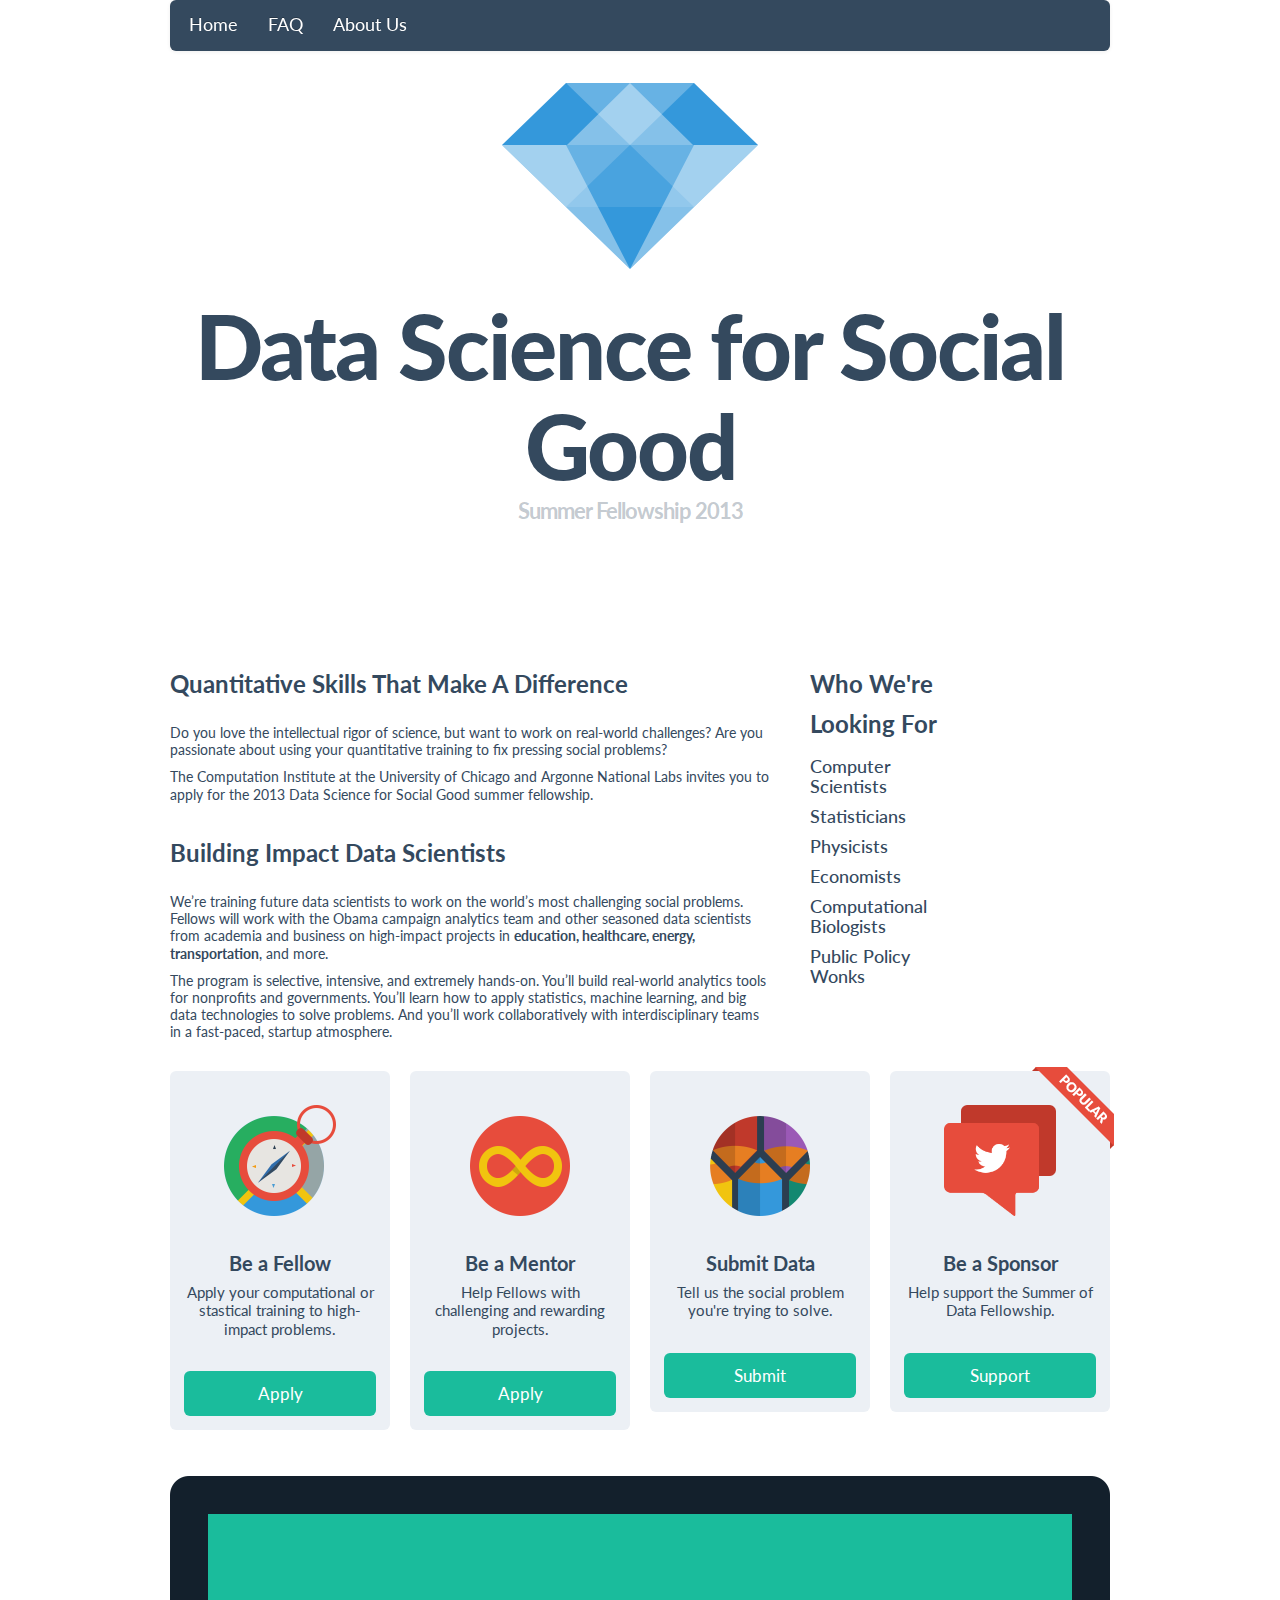
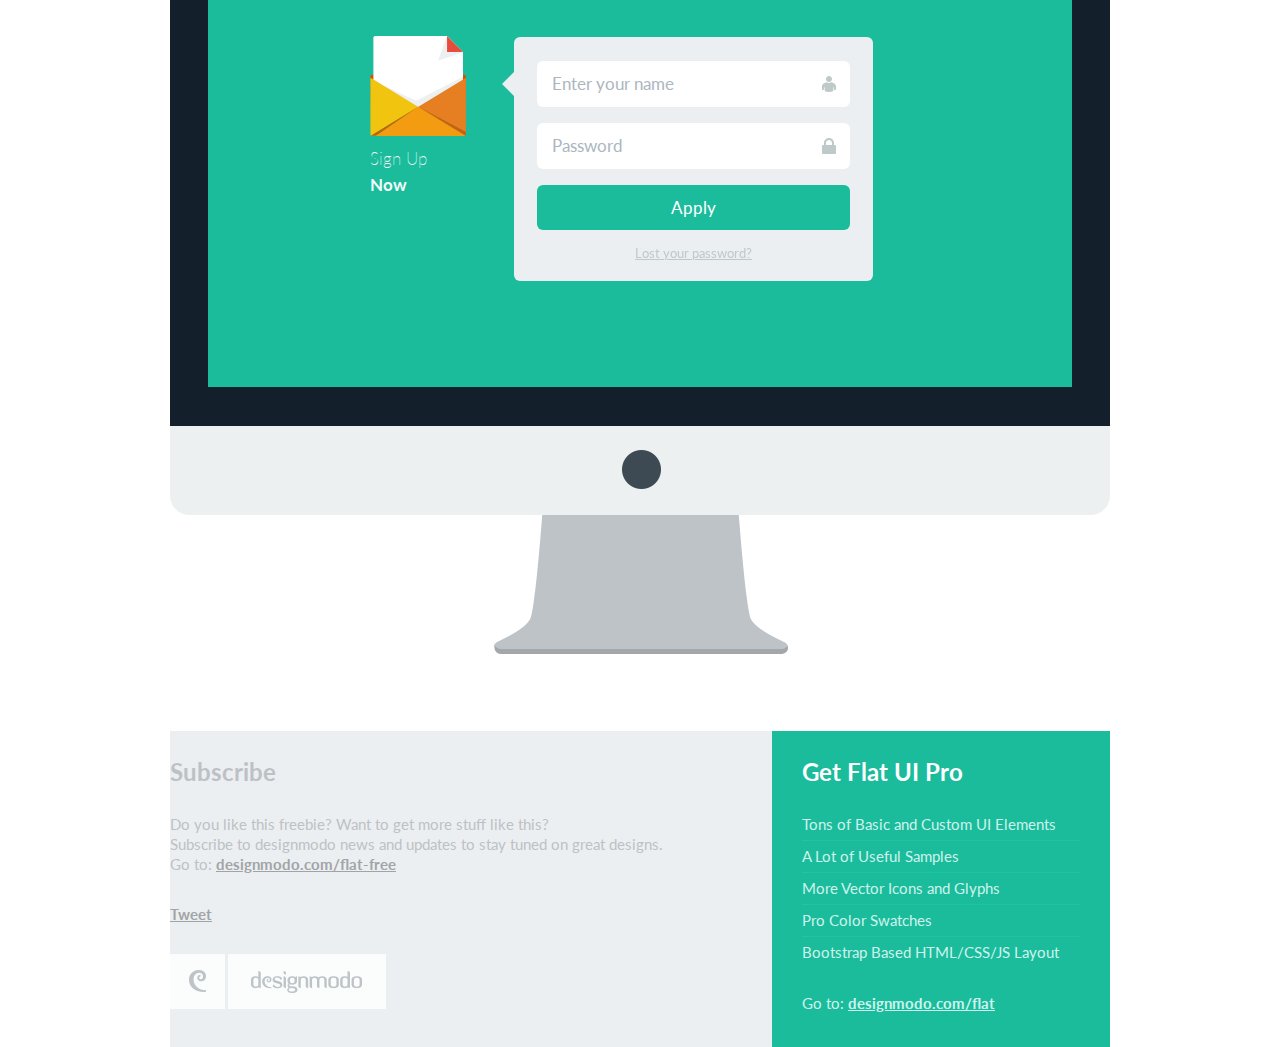
<file: index2.html>
<!DOCTYPE html>
<html lang="en">
  <head>
    <meta charset="utf-8">
    <title>Summer of Data Science</title>
    <meta name="viewport" content="width=device-width, initial-scale=1.0">

    <!-- Loading Bootstrap -->
    <link href="css/bootstrap.css" rel="stylesheet">

    <!-- Loading Flat UI -->
    <link href="css/flat-ui.css" rel="stylesheet">
    <link rel="shortcut icon" href="images/favicon.ico">

    <!-- HTML5 shim, for IE6-8 support of HTML5 elements. All other JS at the end of file. -->
    <!--[if lt IE 9]>
      <script src="js/html5shiv.js"></script>
    <![endif]-->
  </head>



  <body>
    <div class="container">



      <div class="row demo-row">
        <div class="span12">
          <div class="navbar navbar-inverse">
            <div class="navbar-inner">
              <div class="container">
                <button type="button" class="btn btn-navbar" data-toggle="collapse" data-target=".nav-collapse">
                  <span class="icon-bar"></span>
                  <span class="icon-bar"></span>
                  <span class="icon-bar"></span>
                </button>
                <div class="nav-collapse collapse">
                  <ul class="nav">
                    <li>
                      <a href="#">
                        Home
                        <span class="navbar-unread">1</span>
                      </a>
                    </li>
                    <li>
                      <a href="#">
                        FAQ
                        <span class="navbar-unread">1</span>
                      </a>
                    </li>
                    <li>
                      <a href="#">
                        About Us
                        <span class="navbar-unread">1</span>
                      </a>
                    </li>
                  </ul>
                </div><!--/.nav-collapse -->
              </div>
            </div>
          </div>
        </div>



      <div class="demo-headline">
        <h1 class="demo-logo">
          <div class="logo"></div>
          Data Science for Social Good
          <small>Summer Fellowship 2013</small>
        </h1>
      </div> <!-- /demo-headline -->

        <div class="span8">
          <div class="demo-text-box prl">
            <h3 class="demo-panel-title">Quantitative Skills That Make A Difference</h3>

            <p>Do you love the intellectual rigor of science, but want to work on real-world challenges? Are you passionate about using your quantitative training to fix pressing social problems?</p>

            <p>The Computation Institute at the University of Chicago and Argonne National Labs invites you to apply for the 2013 Data Science for Social Good summer fellowship.</p>

            <h3 class="demo-panel-title">Building Impact Data Scientists</h3>

            <p>We’re training future data scientists to work on the world’s most challenging social problems. Fellows will work with the Obama campaign analytics team and other seasoned data scientists from academia and business on high-impact projects in <strong> education, healthcare, energy, transportation</strong>, and more. </p>

            <p>The program is selective, intensive, and extremely hands-on. You’ll build real-world analytics tools for nonprofits and governments. You’ll learn how to apply statistics, machine learning, and big data technologies to solve problems. And you’ll work collaboratively with interdisciplinary teams in a fast-paced, startup atmosphere. </p>


          </div>
        </div> <!-- /text box -->

        <div class="span2">
          <h3 class="demo-panel-title demo-headings">Who We're Looking For</h3>
          <h4>Computer Scientists</h4>
          <h4>Statisticians</h4>
          <h4>Physicists</h4>
          <h4>Economists</h4>
          <h4>Computational Biologists</h4>
          <h4>Public Policy Wonks</h4>       
        </div> <!-- /headings -->
      </div> <!-- /row -->


      <div class="row demo-tiles">
        <div class="span3">
          <div class="tile">
            <img class="tile-image big-illustration" alt="" src="images/illustrations/compass.png" />
            <h3 class="tile-title">Be a Fellow</h3>
            <p>Apply your computational or stastical training to high-impact problems.</p>
            <a class="btn btn-primary btn-large btn-block" href="#">Apply</a>
          </div>
        </div>

        <div class="span3">
          <div class="tile">
            <img class="tile-image" alt="" src="images/illustrations/infinity.png" />
            <h3 class="tile-title">Be a Mentor</h3>
            <p>Help Fellows with challenging and rewarding projects.</p>
            <a class="btn btn-primary btn-large btn-block" href="#">Apply</a>
          </div>
        </div>

        <div class="span3">
          <div class="tile">
            <img class="tile-image" alt="" src="images/illustrations/colors.png" />
            <h3 class="tile-title">Submit Data</h3>
            <p>Tell us the social problem you're trying to solve.</p>
            <a class="btn btn-primary btn-large btn-block" href="#">Submit</a>
          </div>
        </div>

        <div class="span3">
          <div class="tile tile-hot">
            <img class="tile-image big-illustration" alt="" src="images/illustrations/share.png" />
            <h3 class="tile-title">Be a Sponsor</h3>
            <p>Help support the Summer of Data Fellowship.</p>
            <a class="btn btn-primary btn-large btn-block" href="#">Support</a>
          </div>

        </div>
      </div> <!-- /tiles -->

      <div class="login">
        <div class="login-screen">
          <div class="login-icon">
            <img src="images/login/icon.png" alt="Welcome to Mail App" />
            <h4>Sign Up <small>Now</small></h4>
          </div>

          <div class="login-form">
            <div class="control-group">
              <input type="text" class="login-field" value="" placeholder="Enter your name" id="login-name" />
              <label class="login-field-icon fui-man-16" for="login-name"></label>
            </div>

            <div class="control-group">
              <input type="password" class="login-field" value="" placeholder="Password" id="login-pass" />
              <label class="login-field-icon fui-lock-16" for="login-pass"></label>
            </div>

            <a class="btn btn-primary btn-large btn-block" href="#">Apply</a>
            <a class="login-link" href="#">Lost your password?</a>
          </div>
        </div>
      </div>

    <footer>
      <div class="container">
        <div class="row">
          <div class="span7">
            <h3 class="footer-title">Subscribe</h3>
            <p>Do you like this freebie? Want to get more stuff like this?<br/>
              Subscribe to designmodo news and updates to stay tuned on great designs.<br/>
              Go to: <a href="http://designmodo.com/flat-free" target="_blank">designmodo.com/flat-free</a>
            </p>

            <p class="pvl">
              <a href="https://twitter.com/share" class="twitter-share-button" data-url="http://designmodo.com/flat-free/" data-text="Flat UI Free - PSD&amp;HTML User Interface Kit" data-via="designmodo" data-size="large">Tweet</a>
              <script>!function(d,s,id){var js,fjs=d.getElementsByTagName(s)[0];if(!d.getElementById(id)){js=d.createElement(s);js.id=id;js.src="//platform.twitter.com/widgets.js";fjs.parentNode.insertBefore(js,fjs);}}(document,"script","twitter-wjs");</script>
            </p>

            <a class="footer-brand" href="http://designmodo.com" target="_blank">
              <img src="images/footer/logo.png" alt="Designmodo.com" />
            </a>
          </div> <!-- /span8 -->

          <div class="span5">
            <div class="footer-banner">
              <h3 class="footer-title">Get Flat UI Pro</h3>
              <ul>
                <li>Tons of Basic and Custom UI Elements</li>
                <li>A Lot of Useful Samples</li>
                <li>More Vector Icons and Glyphs</li>
                <li>Pro Color Swatches</li>
                <li>Bootstrap Based HTML/CSS/JS Layout</li>
              </ul>
              Go to: <a href="http://designmodo.com/flat" target="_blank">designmodo.com/flat</a>
            </div>
          </div>
        </div>
      </div>
    </footer>

    <!-- Load JS here for greater good =============================-->
    <script src="js/jquery-1.8.2.min.js"></script>
    <script src="js/jquery-ui-1.10.0.custom.min.js"></script>
    <script src="js/jquery.dropkick-1.0.0.js"></script>
    <script src="js/custom_checkbox_and_radio.js"></script>
    <script src="js/custom_radio.js"></script>
    <script src="js/jquery.tagsinput.js"></script>
    <script src="js/bootstrap-tooltip.js"></script>
    <script src="js/jquery.placeholder.js"></script>
    <script src="http://vjs.zencdn.net/c/video.js"></script>
    <script src="js/application.js"></script>
    <!--[if lt IE 8]>
      <script src="js/icon-font-ie7.js"></script>
      <script src="js/icon-font-ie7-24.js"></script>
    <![endif]-->
    <script type="text/javascript">
      var gaJsHost = (("https:" == document.location.protocol) ? "https://ssl." : "http://www.");
      document.write(unescape("%3Cscript src='" + gaJsHost + "google-analytics.com/ga.js' type='text/javascript'%3E%3C/script%3E"));
    </script>
    <script type="text/javascript">
      try{
        var pageTracker = _gat._getTracker("UA-19972760-2");
        pageTracker._trackPageview();
        } catch(err) {}
    </script>
  </body>
</html>
</file>
<file: css/flat-ui.css>
@import url("http://fonts.googleapis.com/css?family=Lato:400,700,900,400italic");
@font-face {
  font-family: "Flat-UI-Icons-16";
  src: url("../fonts/Flat-UI-Icons-16.eot");
  src: url("../fonts/Flat-UI-Icons-16.eot?#iefix") format("embedded-opentype"), url("../fonts/Flat-UI-Icons-16.woff") format("woff"), url("../fonts/Flat-UI-Icons-16.ttf") format("truetype"), url("../fonts/Flat-UI-Icons-16.svg#Flat-UI-Icons-16") format("svg");
  font-weight: normal;
  font-style: normal; }

/* Use the following CSS code if you want to use data attributes for inserting your icons */
[data-icon]:before {
  font-family: "Flat-UI-Icons-16";
  content: attr(data-icon);
  speak: none;
  font-weight: normal;
  line-height: 1;
  -webkit-font-smoothing: antialiased; }

/* Use the following CSS code if you want to have a class per icon */
/*Instead of a list of all class selectors,
 *you can use the generic selector below, but it's slower:
 *[class*="fui-"]:before { */
.fui-volume-16:before, .fui-video-16:before, .fui-time-16:before, .fui-settings-16:before, .fui-plus-16:before, .fui-new-16:before, .fui-menu-16:before, .fui-man-16:before, .fui-mail-16:before, .fui-lock-16:before, .fui-location-16:before, .fui-heart-16:before, .fui-eye-16:before, .fui-cross-16:before, .fui-cmd-16:before, .fui-checkround-16:before, .fui-checkmark-16:before, .fui-camera-16:before, .fui-calendar-16:before, .fui-bubble-16:before {
  font-family: "Flat-UI-Icons-16";
  speak: none;
  font-style: normal;
  font-weight: normal;
  line-height: 1;
  -webkit-font-smoothing: antialiased; }

.fui-volume-16:before {
  content: "\e000"; }

.fui-video-16:before {
  content: "\e001"; }

.fui-time-16:before {
  content: "\e002"; }

.fui-settings-16:before {
  content: "\e003"; }

.fui-plus-16:before {
  content: "\e004"; }

.fui-new-16:before {
  content: "\e005"; }

.fui-menu-16:before {
  content: "\e006"; }

.fui-man-16:before {
  content: "\e007"; }

.fui-mail-16:before {
  content: "\e008"; }

.fui-lock-16:before {
  content: "\e009"; }

.fui-location-16:before {
  content: "\e00a"; }

.fui-heart-16:before {
  content: "\e00b"; }

.fui-eye-16:before {
  content: "\e00c"; }

.fui-cross-16:before {
  content: "\e00d"; }

.fui-cmd-16:before {
  content: "\e00e"; }

.fui-checkround-16:before {
  content: "\e00f"; }

.fui-checkmark-16:before {
  content: "\e010"; }

.fui-camera-16:before {
  content: "\e011"; }

.fui-calendar-16:before {
  content: "\e012"; }

.fui-bubble-16:before {
  content: "\e013"; }

@font-face {
  font-family: "Flat-UI-Icons-24";
  src: url("../fonts/Flat-UI-Icons-24.eot");
  src: url("../fonts/Flat-UI-Icons-24.eot?#iefix") format("embedded-opentype"), url("../fonts/Flat-UI-Icons-24.woff") format("woff"), url("../fonts/Flat-UI-Icons-24.ttf") format("truetype"), url("../fonts/Flat-UI-Icons-24.svg#Flat-UI-Icons-24") format("svg");
  font-weight: normal;
  font-style: normal; }

/* Use the following CSS code if you want to use data attributes for inserting your icons */
[data-icon]:before {
  font-family: "Flat-UI-Icons-24";
  content: attr(data-icon);
  speak: none;
  font-weight: normal;
  line-height: 1;
  -webkit-font-smoothing: antialiased; }

/* Use the following CSS code if you want to have a class per icon */
/*Instead of a list of all class selectors,
 *you can use the generic selector below, but it's slower:
 *[class*="fui-"]:before { */
.fui-video-24:before, .fui-time-24:before, .fui-settings-24:before, .fui-plus-24:before, .fui-new-24:before, .fui-menu-24:before, .fui-man-24:before, .fui-mail-24:before, .fui-lock-24:before, .fui-location-24:before, .fui-heart-24:before, .fui-eye-24:before, .fui-cross-24:before, .fui-cmd-24:before, .fui-checkround-24:before, .fui-checkmark-24:before, .fui-calendar-24:before, .fui-bubble-24:before, .fui-volume-24:before, .fui-camera-24:before {
  font-family: "Flat-UI-Icons-24";
  speak: none;
  font-style: normal;
  font-weight: normal;
  line-height: 1;
  -webkit-font-smoothing: antialiased; }

.fui-video-24:before {
  content: "\e000"; }

.fui-time-24:before {
  content: "\e001"; }

.fui-settings-24:before {
  content: "\e002"; }

.fui-plus-24:before {
  content: "\e003"; }

.fui-new-24:before {
  content: "\e005"; }

.fui-menu-24:before {
  content: "\e006"; }

.fui-man-24:before {
  content: "\e007"; }

.fui-mail-24:before {
  content: "\e008"; }

.fui-lock-24:before {
  content: "\e009"; }

.fui-location-24:before {
  content: "\e00a"; }

.fui-heart-24:before {
  content: "\e00b"; }

.fui-eye-24:before {
  content: "\e00c"; }

.fui-cross-24:before {
  content: "\e00d"; }

.fui-cmd-24:before {
  content: "\e00e"; }

.fui-checkround-24:before {
  content: "\e00f"; }

.fui-checkmark-24:before {
  content: "\e010"; }

.fui-calendar-24:before {
  content: "\e011"; }

.fui-bubble-24:before {
  content: "\e012"; }

.fui-volume-24:before {
  content: "\e013"; }

.fui-camera-24:before {
  content: "\e004"; }

body {
  color: #34495e;
  font: 14px/1.231 "Lato", sans-serif; }

a {
  color: #1abc9c;
  text-decoration: underline;
  -webkit-transition: 0.25s;
  -moz-transition: 0.25s;
  -o-transition: 0.25s;
  transition: 0.25s;
  -webkit-backface-visibility: hidden; }
  a:hover {
    color: #2ecc71;
    text-decoration: none; }

h1 {
  font-size: 32px;
  font-weight: 900; }

h2 {
  font-size: 26px;
  font-weight: 700;
  margin-bottom: 2px; }

h3 {
  font-size: 24px;
  font-weight: 700;
  margin-bottom: 4px;
  margin-top: 2px; }

h4 {
  font-size: 18px;
  font-weight: 500;
  margin-top: 4px; }

h5 {
  font-size: 16px;
  font-weight: 500;
  text-transform: uppercase; }

h6 {
  font-size: 13px;
  font-weight: 500;
  text-transform: uppercase; }

.btn {
  border: none;
  background: #34495e;
  color: white;
  font-size: 16.5px;
  text-decoration: none;
  text-shadow: none;
  -webkit-box-shadow: none;
  -moz-box-shadow: none;
  box-shadow: none;
  -webkit-transition: 0.25s;
  -moz-transition: 0.25s;
  -o-transition: 0.25s;
  transition: 0.25s;
  -webkit-backface-visibility: hidden; }
  .btn:hover, .btn:focus {
    background-color: #4e6d8d;
    color: white;
    -webkit-transition: 0.25s;
    -moz-transition: 0.25s;
    -o-transition: 0.25s;
    transition: 0.25s;
    -webkit-backface-visibility: hidden; }
  .btn:active, .btn.active {
    background-color: #2c3e50;
    color: rgba(255, 255, 255, 0.75);
    -webkit-box-shadow: none;
    -moz-box-shadow: none;
    box-shadow: none; }
  .btn.disabled, .btn[disabled] {
    background-color: #95a5a6;
    color: white; }
  .btn.btn-large {
    padding-bottom: 12px;
    padding-top: 13px; }
  .btn.btn-primary {
    background-color: #1abc9c; }
    .btn.btn-primary:hover, .btn.btn-primary:focus {
      background-color: #2fe2bf; }
    .btn.btn-primary:active, .btn.btn-primary.active {
      background-color: #16a085; }
  .btn.btn-info {
    background-color: #3498db; }
    .btn.btn-info:hover, .btn.btn-info:focus {
      background-color: #5dade2; }
    .btn.btn-info:active, .btn.btn-info.active {
      background-color: #2383c4; }
  .btn.btn-danger {
    background-color: #e74c3c; }
    .btn.btn-danger:hover, .btn.btn-danger:focus {
      background-color: #ec7063; }
    .btn.btn-danger:active, .btn.btn-danger.active {
      background-color: #dc2d1b; }
  .btn.btn-success {
    background-color: #2ecc71; }
    .btn.btn-success:hover, .btn.btn-success:focus {
      background-color: #55d98d; }
    .btn.btn-success:active, .btn.btn-success.active {
      background-color: #27ad60; }
  .btn.btn-warning {
    background-color: #f1c40f; }
    .btn.btn-warning:hover, .btn.btn-warning:focus {
      background-color: #f4d03f; }
    .btn.btn-warning:active, .btn.btn-warning.active {
      background-color: #cea70c; }
  .btn-toolbar .btn {
    font-size: 18px;
    padding: 10px 14px 9px; }
    .btn-toolbar .btn:first-child {
      -webkit-border-radius: 6px 0 0 6px;
      -moz-border-radius: 6px 0 0 6px;
      border-radius: 6px 0 0 6px; }
    .btn-toolbar .btn:last-child {
      -webkit-border-radius: 0 6px 6px 0;
      -moz-border-radius: 0 6px 6px 0;
      border-radius: 0 6px 6px 0; }

.btn-toolbar .btn.active {
  color: white; }

.demo-headline {
  padding: 73px 0 110px;
  text-align: center; }

.demo-logo {
  font-size: 90px;
  font-weight: 900;
  letter-spacing: -2px;
  line-height: 100px; }
  .demo-logo .logo {
    background: url("../images/demo/logo-mask.png") center 0 no-repeat;
    background-size: 256px 186px;
    height: 186px;
    margin: 0 auto 26px;
    overflow: hidden;
    text-indent: -9999em;
    width: 256px; }
  .demo-logo small {
    color: rgba(52, 73, 94, 0.3);
    display: block;
    font-size: 22px;
    font-weight: 700;
    letter-spacing: -1px;
    padding-top: 5px; }

.demo-row {
  margin-bottom: 20px; }

.demo-panel-title {
  margin-bottom: 20px;
  padding-top: 20px; }
  .demo-panel-title small {
    color: #bfc1c3;
    font-size: inherit;
    font-weight: 400; }

.demo-navigation {
  margin-bottom: -4px;
  margin-top: -10px; }

.demo-pager {
  margin-top: -10px; }

.demo-tooltips {
  height: 126px; }
  .demo-tooltips .tooltip {
    left: -8px !important;
    position: relative !important;
    top: -8px !important; }

.demo-headings {
  margin-bottom: 12px; }

.demo-tiles {
  margin-bottom: 46px; }

.demo-icons {
  margin-bottom: 115px; }

.demo-icons-24 {
  font-size: 24px;
  margin-bottom: 38px;
  position: relative; }
  .demo-icons-24 span {
    margin: 0 0 0 18px; }
    .demo-icons-24 span:first-child {
      margin-left: 0; }

.demo-icons-16 {
  font-size: 16px;
  margin: 0 0 38px 5px;
  position: relative; }
  .demo-icons-16 span {
    margin: 0 0 0 28px; }
    .demo-icons-16 span:first-child {
      margin-left: 0; }

.demo-icons-tooltip {
  bottom: 0;
  color: #b9c8d8;
  font-size: 12px;
  left: 100%;
  margin-left: 0 !important;
  position: absolute;
  width: 80px; }

.demo-illustrations {
  margin-bottom: 45px; }
  .demo-illustrations img {
    height: 100px;
    margin-left: 35px;
    width: 100px;
    vertical-align: bottom; }
    .demo-illustrations img:first-child {
      margin-left: 0; }
    .demo-illustrations img.big-illustration {
      height: 111px;
      width: 112px; }
    .demo-illustrations img.big-retina-illustration {
      height: 104px;
      margin-right: -24px;
      width: 117px; }
    .demo-illustrations img.big-illustration-pusher {
      margin-right: 12px; }

.demo-samples {
  margin-bottom: 46px; }

.demo-video {
  border-radius: 6px;
  padding-top: 95px; }

.demo-download-section {
  float: none;
  margin: 0 auto;
  padding: 60px 0 90px 20px;
  text-align: center; }
  .demo-download-section [class*='fui-'] {
    margin: 3px 0 -3px; }

.demo-download {
  background-color: #e8edf2;
  border-radius: 50%;
  height: 120px;
  margin: 0 auto 32px;
  padding: 40px 28px 30px 32px;
  text-align: center;
  width: 130px; }
  .demo-download img {
    height: 104px;
    width: 82px; }

.demo-download-text {
  font-size: 15px;
  padding: 20px 0;
  text-align: center; }

.demo-text-box a:hover {
  color: #1abc9c; }

.demo-browser {
  background: #2c3e50 url("../images/demo/browser.png") 0 0 no-repeat;
  background-size: 659px 42px;
  border-radius: 0 0 6px 6px;
  color: white;
  margin: 0 41px 140px 0;
  padding-top: 42px; }

.demo-browser-side {
  float: left;
  padding: 22px 20px;
  width: 111px; }
  .demo-browser-side > h5 {
    margin-bottom: 3px;
    text-transform: none; }
  .demo-browser-side > h6 {
    font-size: 11px;
    font-weight: 300;
    line-height: 18px;
    margin-top: 3px;
    text-transform: none; }

.demo-browser-author {
  background: url("../images/demo/browser-author.jpg") center center no-repeat;
  border: 3px solid white;
  display: block;
  height: 84px;
  margin: 0 auto;
  width: 84px;
  -webkit-border-radius: 50%;
  -moz-border-radius: 50%;
  border-radius: 50%; }

.demo-browser-action {
  padding: 30px 0 12px; }
  .demo-browser-action > .btn {
    padding: 9px 0 10px 11px;
    text-align: left;
    -webkit-border-radius: 3px;
    -moz-border-radius: 3px;
    border-radius: 3px; }
    .demo-browser-action > .btn:before {
      color: white;
      content: "\e004";
      font-size: 16px;
      font-family: "Flat-UI-Icons-16";
      font-weight: 300;
      margin-right: 12px;
      position: relative;
      top: 1px;
      -webkit-font-smoothing: antialiased; }

.demo-browser-content {
  background-color: #34495e;
  border-radius: 0 0 6px;
  overflow: hidden;
  padding: 21px 0 0 20px; }
  .demo-browser-content > img {
    border: 6px solid white;
    float: left;
    margin: 0 15px 20px 0;
    width: 134px; }

@media only screen and (-webkit-min-device-pixel-ratio: 2), only screen and (-webkit-min-device-pixel-ratio: 1.5), only screen and (-moz-min-device-pixel-ratio: 2), only screen and (-o-min-device-pixel-ratio: 3 / 2), only screen and (-o-min-device-pixel-ratio: 2 / 1), only screen and (min--moz-device-pixel-ratio: 1.5), only screen and (min-device-pixel-ratio: 1.5), only screen and (min-device-pixel-ratio: 2) {
  .logo {
    background-image: url("../images/demo/logo-mask-2x.png"); }

  .demo-browser {
    background-image: url("../images/demo/browser-2x.png"); } }
.navbar {
  font-size: 18px; }
  .navbar .brand {
    color: #1abc9c;
    font-size: inherit;
    font-weight: 700;
    padding-bottom: 16px;
    padding-top: 15px; }
  .navbar .nav > li:hover > ul {
    top: 100%; }
  .navbar .nav > li > ul {
    padding-top: 13px;
    top: 80%;
    background-color: white\9; }
    .navbar .nav > li > ul:before {
      content: "";
      border-style: solid;
      border-width: 0 9px 9px 9px;
      border-color: transparent transparent #34495e transparent;
      height: 0px;
      position: absolute;
      left: 15px;
      top: 5px;
      width: 0px;
      -webkit-transform: rotate(360deg); }
    .navbar .nav > li > ul li:hover ul {
      opacity: 1;
      -webkit-transform: scale(1, 1);
      display: block\9; }
    .navbar .nav > li > ul li ul {
      left: 100%; }
  .navbar .nav > li > a {
    padding: 14px 15px 17px; }
    .navbar .nav > li > a:hover {
      color: #1abc9c; }
  .navbar .nav li {
    position: relative; }
    .navbar .nav li:hover > ul {
      opacity: 1;
      z-index: 100;
      -webkit-transform: scale(1, 1);
      display: block\9; }
  .navbar .nav ul {
    border-radius: 4px;
    left: 15px;
    list-style-type: none;
    margin-left: 0;
    opacity: 0;
    position: absolute;
    top: 0;
    width: 234px;
    z-index: -100;
    -webkit-transform: scale(1, 0.99);
    -webkit-transform-origin: 0 0;
    display: none\9;
    -webkit-transition: 0.3s ease-out;
    -moz-transition: 0.3s ease-out;
    -o-transition: 0.3s ease-out;
    transition: 0.3s ease-out;
    -webkit-backface-visibility: hidden; }
    .navbar .nav ul ul {
      left: 95%;
      padding-left: 5px; }
    .navbar .nav ul li {
      background-color: #34495e;
      padding: 0 3px 3px; }
      .navbar .nav ul li:first-child {
        border-radius: 4px 4px 0 0;
        padding-top: 3px; }
      .navbar .nav ul li:last-child {
        border-radius: 0 0 4px 4px; }
      .navbar .nav ul li.active > a, .navbar .nav ul li.active > a:hover {
        background-color: #1abc9c;
        color: white; }
    .navbar .nav ul a {
      border-radius: 2px;
      color: white;
      display: block;
      font-size: 14px;
      padding: 6px 9px;
      text-decoration: none; }
      .navbar .nav ul a:hover {
        background-color: #1abc9c; }

.navbar-inner {
  border: none;
  padding-left: 4px;
  padding-right: 4px;
  -webkit-border-radius: 6px;
  -moz-border-radius: 6px;
  border-radius: 6px;
  filter: progid:DXImageTransform.Microsoft.gradient(enabled = false); }

.navbar-inverse .navbar-inner {
  background: #34495e;
  filter: progid:DXImageTransform.Microsoft.gradient(enabled = false); }
.navbar-inverse .nav > li > a {
  color: white; }
.navbar-inverse .nav .active > a, .navbar-inverse .nav .active > a:hover, .navbar-inverse .nav .active > a:focus {
  background-color: transparent;
  color: #1abc9c;
  -webkit-box-shadow: none;
  -moz-box-shadow: none;
  box-shadow: none; }

.navbar-unread {
  background-color: #e74c3c;
  border-radius: 30px;
  color: white;
  display: none;
  font-size: 12px;
  font-weight: 500;
  line-height: 18px;
  min-width: 8px;
  padding: 0 5px;
  position: absolute;
  right: -7px;
  text-align: center;
  text-shadow: none;
  top: 8px;
  z-index: 10; }
  .active .navbar-unread {
    display: block; }

.dk_container {
  cursor: pointer;
  font-size: 14px;
  margin-bottom: 10px;
  outline: none; }

.dk_toggle {
  background-color: #1abc9c;
  color: white;
  border-radius: 6px;
  overflow: hidden;
  padding: 11px 45px 11px 13px;
  text-decoration: none;
  white-space: nowrap;
  -webkit-transition: 0.25s;
  -moz-transition: 0.25s;
  -o-transition: 0.25s;
  transition: 0.25s;
  -webkit-backface-visibility: hidden; }
  .dk_toggle:hover, .dk_toggle:focus, .dk_focus .dk_toggle {
    background-color: #2fe2bf;
    color: white;
    outline: none; }
  .dk_toggle:active {
    background-color: #16a085;
    outline: none; }
    .dk_toggle:active .select-icon {
      border-left-color: transparent; }

.select-icon {
  background: #1abc9c url("../images/select/toggle.png") no-repeat right center;
  border-left: 2px solid rgba(52, 73, 94, 0.15);
  border-radius: 0 6px 6px 0;
  height: 100%;
  position: absolute;
  right: 0;
  top: 0;
  width: 42px;
  -webkit-transition: 0.25s;
  -moz-transition: 0.25s;
  -o-transition: 0.25s;
  transition: 0.25s;
  -webkit-backface-visibility: hidden; }

.dk_open {
  z-index: 10; }
  .dk_open .dk_toggle {
    background-color: #1abc9c; }
    .dk_open .dk_toggle .select-icon {
      background-color: #16a085;
      border-left-color: transparent; }

.dk_options {
  padding-top: 14px; }
  .dk_options:before {
    content: "";
    border-style: solid;
    border-width: 0 9px 9px 9px;
    border-color: transparent transparent #34495e transparent;
    height: 0px;
    position: absolute;
    left: 15px;
    top: 5px;
    width: 0px;
    -webkit-transform: rotate(360deg); }
  .dk_options:before {
    left: auto;
    right: 12px; }
  .dk_options li {
    padding-bottom: 3px; }
  .dk_options a {
    border-radius: 3px;
    color: white;
    display: block;
    padding: 5px 9px;
    text-decoration: none; }
    .dk_options a:hover {
      background-color: #1abc9c; }

.dk_option_current a {
  background-color: #1abc9c; }

.dk_options_inner {
  background-color: #34495e;
  border-radius: 5px;
  margin: 0;
  max-height: 244px;
  padding: 3px 3px 0; }

.dk_touch .dk_options {
  max-height: 250px; }

.dk_container {
  display: none;
  position: relative;
  vertical-align: middle; }
  .dk_container.dk_shown {
    display: inline-block;
    zoom: 1;
    *display: inline; }
  .dk_container[class*="span"] {
    float: none;
    margin-left: 0; }

.dk_toggle {
  display: block;
  position: relative; }

.dk_open {
  position: relative; }
  .dk_open .dk_options {
    margin-top: -1px;
    opacity: 1;
    z-index: 10;
    display: block\9; }
  .dk_open .dk_label {
    color: inherit; }

.dk_options {
  margin-top: -21px;
  position: absolute;
  left: 0;
  opacity: 0;
  width: 220px;
  z-index: -100;
  display: none\9;
  -webkit-transition: 0.3s ease-out;
  -moz-transition: 0.3s ease-out;
  -o-transition: 0.3s ease-out;
  transition: 0.3s ease-out;
  -webkit-backface-visibility: hidden; }
  .select-right .dk_options {
    left: auto;
    right: 0; }
  .dk_options a {
    display: block; }

.dk_options_inner {
  overflow: auto;
  outline: none;
  position: relative; }

.dk_touch .dk_options {
  overflow: hidden; }
.dk_touch .dk_options_inner {
  max-height: none;
  overflow: visible; }

.dk_fouc select {
  position: relative;
  top: -99999em;
  visibility: hidden; }

textarea,
input[type="text"],
input[type="password"],
input[type="datetime"],
input[type="datetime-local"],
input[type="date"],
input[type="month"],
input[type="time"],
input[type="week"],
input[type="number"],
input[type="email"],
input[type="url"],
input[type="search"],
input[type="tel"],
input[type="color"],
.uneditable-input {
  border: 2px solid #dce4ec;
  color: #34495e;
  font-family: "Lato", sans-serif;
  font-size: 14px;
  padding: 8px 0 9px 10px;
  text-indent: 1px;
  -webkit-border-radius: 6px;
  -moz-border-radius: 6px;
  border-radius: 6px;
  -webkit-box-shadow: none;
  -moz-box-shadow: none;
  box-shadow: none; }
  textarea:-moz-placeholder,
  input[type="text"]:-moz-placeholder,
  input[type="password"]:-moz-placeholder,
  input[type="datetime"]:-moz-placeholder,
  input[type="datetime-local"]:-moz-placeholder,
  input[type="date"]:-moz-placeholder,
  input[type="month"]:-moz-placeholder,
  input[type="time"]:-moz-placeholder,
  input[type="week"]:-moz-placeholder,
  input[type="number"]:-moz-placeholder,
  input[type="email"]:-moz-placeholder,
  input[type="url"]:-moz-placeholder,
  input[type="search"]:-moz-placeholder,
  input[type="tel"]:-moz-placeholder,
  input[type="color"]:-moz-placeholder,
  .uneditable-input:-moz-placeholder {
    color: #acb6c0; }
  textarea::-webkit-input-placeholder,
  input[type="text"]::-webkit-input-placeholder,
  input[type="password"]::-webkit-input-placeholder,
  input[type="datetime"]::-webkit-input-placeholder,
  input[type="datetime-local"]::-webkit-input-placeholder,
  input[type="date"]::-webkit-input-placeholder,
  input[type="month"]::-webkit-input-placeholder,
  input[type="time"]::-webkit-input-placeholder,
  input[type="week"]::-webkit-input-placeholder,
  input[type="number"]::-webkit-input-placeholder,
  input[type="email"]::-webkit-input-placeholder,
  input[type="url"]::-webkit-input-placeholder,
  input[type="search"]::-webkit-input-placeholder,
  input[type="tel"]::-webkit-input-placeholder,
  input[type="color"]::-webkit-input-placeholder,
  .uneditable-input::-webkit-input-placeholder {
    color: #acb6c0; }
  textarea.placeholder,
  input[type="text"].placeholder,
  input[type="password"].placeholder,
  input[type="datetime"].placeholder,
  input[type="datetime-local"].placeholder,
  input[type="date"].placeholder,
  input[type="month"].placeholder,
  input[type="time"].placeholder,
  input[type="week"].placeholder,
  input[type="number"].placeholder,
  input[type="email"].placeholder,
  input[type="url"].placeholder,
  input[type="search"].placeholder,
  input[type="tel"].placeholder,
  input[type="color"].placeholder,
  .uneditable-input.placeholder {
    color: #acb6c0; }
  textarea:focus,
  input[type="text"]:focus,
  input[type="password"]:focus,
  input[type="datetime"]:focus,
  input[type="datetime-local"]:focus,
  input[type="date"]:focus,
  input[type="month"]:focus,
  input[type="time"]:focus,
  input[type="week"]:focus,
  input[type="number"]:focus,
  input[type="email"]:focus,
  input[type="url"]:focus,
  input[type="search"]:focus,
  input[type="tel"]:focus,
  input[type="color"]:focus,
  .uneditable-input:focus {
    border-color: #1abc9c;
    -webkit-box-shadow: none;
    -moz-box-shadow: none;
    box-shadow: none; }
  .control-group.error textarea, .control-group.error
  input[type="text"], .control-group.error
  input[type="password"], .control-group.error
  input[type="datetime"], .control-group.error
  input[type="datetime-local"], .control-group.error
  input[type="date"], .control-group.error
  input[type="month"], .control-group.error
  input[type="time"], .control-group.error
  input[type="week"], .control-group.error
  input[type="number"], .control-group.error
  input[type="email"], .control-group.error
  input[type="url"], .control-group.error
  input[type="search"], .control-group.error
  input[type="tel"], .control-group.error
  input[type="color"], .control-group.error
  .uneditable-input {
    border-color: #e74c3c;
    color: #e74c3c;
    -webkit-box-shadow: none;
    -moz-box-shadow: none;
    box-shadow: none; }
    .control-group.error textarea:focus, .control-group.error
    input[type="text"]:focus, .control-group.error
    input[type="password"]:focus, .control-group.error
    input[type="datetime"]:focus, .control-group.error
    input[type="datetime-local"]:focus, .control-group.error
    input[type="date"]:focus, .control-group.error
    input[type="month"]:focus, .control-group.error
    input[type="time"]:focus, .control-group.error
    input[type="week"]:focus, .control-group.error
    input[type="number"]:focus, .control-group.error
    input[type="email"]:focus, .control-group.error
    input[type="url"]:focus, .control-group.error
    input[type="search"]:focus, .control-group.error
    input[type="tel"]:focus, .control-group.error
    input[type="color"]:focus, .control-group.error
    .uneditable-input:focus {
      -webkit-box-shadow: none;
      -moz-box-shadow: none;
      box-shadow: none; }
  .control-group.success textarea, .control-group.success
  input[type="text"], .control-group.success
  input[type="password"], .control-group.success
  input[type="datetime"], .control-group.success
  input[type="datetime-local"], .control-group.success
  input[type="date"], .control-group.success
  input[type="month"], .control-group.success
  input[type="time"], .control-group.success
  input[type="week"], .control-group.success
  input[type="number"], .control-group.success
  input[type="email"], .control-group.success
  input[type="url"], .control-group.success
  input[type="search"], .control-group.success
  input[type="tel"], .control-group.success
  input[type="color"], .control-group.success
  .uneditable-input {
    border-color: #2ecc71;
    color: #2ecc71;
    -webkit-box-shadow: none;
    -moz-box-shadow: none;
    box-shadow: none; }
    .control-group.success textarea:focus, .control-group.success
    input[type="text"]:focus, .control-group.success
    input[type="password"]:focus, .control-group.success
    input[type="datetime"]:focus, .control-group.success
    input[type="datetime-local"]:focus, .control-group.success
    input[type="date"]:focus, .control-group.success
    input[type="month"]:focus, .control-group.success
    input[type="time"]:focus, .control-group.success
    input[type="week"]:focus, .control-group.success
    input[type="number"]:focus, .control-group.success
    input[type="email"]:focus, .control-group.success
    input[type="url"]:focus, .control-group.success
    input[type="search"]:focus, .control-group.success
    input[type="tel"]:focus, .control-group.success
    input[type="color"]:focus, .control-group.success
    .uneditable-input:focus {
      -webkit-box-shadow: none;
      -moz-box-shadow: none;
      box-shadow: none; }
  .control-group.warning textarea, .control-group.warning
  input[type="text"], .control-group.warning
  input[type="password"], .control-group.warning
  input[type="datetime"], .control-group.warning
  input[type="datetime-local"], .control-group.warning
  input[type="date"], .control-group.warning
  input[type="month"], .control-group.warning
  input[type="time"], .control-group.warning
  input[type="week"], .control-group.warning
  input[type="number"], .control-group.warning
  input[type="email"], .control-group.warning
  input[type="url"], .control-group.warning
  input[type="search"], .control-group.warning
  input[type="tel"], .control-group.warning
  input[type="color"], .control-group.warning
  .uneditable-input {
    border-color: #f1c40f;
    color: #f1c40f;
    -webkit-box-shadow: none;
    -moz-box-shadow: none;
    box-shadow: none; }
    .control-group.warning textarea:focus, .control-group.warning
    input[type="text"]:focus, .control-group.warning
    input[type="password"]:focus, .control-group.warning
    input[type="datetime"]:focus, .control-group.warning
    input[type="datetime-local"]:focus, .control-group.warning
    input[type="date"]:focus, .control-group.warning
    input[type="month"]:focus, .control-group.warning
    input[type="time"]:focus, .control-group.warning
    input[type="week"]:focus, .control-group.warning
    input[type="number"]:focus, .control-group.warning
    input[type="email"]:focus, .control-group.warning
    input[type="url"]:focus, .control-group.warning
    input[type="search"]:focus, .control-group.warning
    input[type="tel"]:focus, .control-group.warning
    input[type="color"]:focus, .control-group.warning
    .uneditable-input:focus {
      -webkit-box-shadow: none;
      -moz-box-shadow: none;
      box-shadow: none; }
  .control-group.info textarea, .control-group.info
  input[type="text"], .control-group.info
  input[type="password"], .control-group.info
  input[type="datetime"], .control-group.info
  input[type="datetime-local"], .control-group.info
  input[type="date"], .control-group.info
  input[type="month"], .control-group.info
  input[type="time"], .control-group.info
  input[type="week"], .control-group.info
  input[type="number"], .control-group.info
  input[type="email"], .control-group.info
  input[type="url"], .control-group.info
  input[type="search"], .control-group.info
  input[type="tel"], .control-group.info
  input[type="color"], .control-group.info
  .uneditable-input {
    border-color: #3498db;
    color: #3498db;
    -webkit-box-shadow: none;
    -moz-box-shadow: none;
    box-shadow: none; }
    .control-group.info textarea:focus, .control-group.info
    input[type="text"]:focus, .control-group.info
    input[type="password"]:focus, .control-group.info
    input[type="datetime"]:focus, .control-group.info
    input[type="datetime-local"]:focus, .control-group.info
    input[type="date"]:focus, .control-group.info
    input[type="month"]:focus, .control-group.info
    input[type="time"]:focus, .control-group.info
    input[type="week"]:focus, .control-group.info
    input[type="number"]:focus, .control-group.info
    input[type="email"]:focus, .control-group.info
    input[type="url"]:focus, .control-group.info
    input[type="search"]:focus, .control-group.info
    input[type="tel"]:focus, .control-group.info
    input[type="color"]:focus, .control-group.info
    .uneditable-input:focus {
      -webkit-box-shadow: none;
      -moz-box-shadow: none;
      box-shadow: none; }

input[disabled],
input[readonly],
textarea[disabled],
textarea[readonly] {
  background-color: #eaeded;
  border-color: transparent;
  color: #cad2d3;
  cursor: default; }

input,
textarea,
.uneditable-input {
  width: 192px; }

.checkbox,
.radio {
  margin-bottom: 12px;
  padding-left: 32px;
  position: relative;
  -webkit-transition: 0.25s;
  -moz-transition: 0.25s;
  -o-transition: 0.25s;
  transition: 0.25s;
  -webkit-backface-visibility: hidden; }
  .checkbox:hover,
  .radio:hover {
    color: #1abc9c; }
  .checkbox input,
  .radio input {
    outline: none !important;
    opacity: 0;
    filter: alpha(opacity=0);
    zoom: 1; }
  .checkbox.checked .icon,
  .radio.checked .icon {
    background-position: -60px -30px;
    opacity: 1;
    display: block\9; }
  .checkbox.checked .icon-to-fade,
  .radio.checked .icon-to-fade {
    opacity: 0;
    display: none\9; }
  .checkbox.disabled,
  .radio.disabled {
    color: #d7dddd;
    cursor: default; }
    .checkbox.disabled .icon,
    .radio.disabled .icon {
      opacity: 0;
      display: none\9; }
    .checkbox.disabled .icon-to-fade,
    .radio.disabled .icon-to-fade {
      background-position: -30px -60px;
      opacity: 1;
      display: block\9; }
    .checkbox.disabled.checked .icon,
    .radio.disabled.checked .icon {
      background-position: 0 -90px;
      opacity: 1;
      display: block\9; }
    .checkbox.disabled.checked .icon-to-fade,
    .radio.disabled.checked .icon-to-fade {
      opacity: 0;
      display: none\9; }
  .checkbox .icon,
  .checkbox .icon-to-fade,
  .radio .icon,
  .radio .icon-to-fade {
    background: url("../images/checkbox.png") -90px 0 no-repeat;
    display: block;
    height: 20px;
    left: 0;
    opacity: 1;
    position: absolute;
    top: -1px;
    width: 20px;
    -webkit-transition: opacity 0.1s linear;
    -moz-transition: opacity 0.1s linear;
    -o-transition: opacity 0.1s linear;
    transition: opacity 0.1s linear;
    -webkit-backface-visibility: hidden; }
  .checkbox .icon,
  .radio .icon {
    opacity: 0;
    top: 0;
    z-index: 2;
    display: none\9; }

.radio .icon,
.radio .icon-to-fade {
  background-image: url("../images/radio.png"); }

@media only screen and (-webkit-min-device-pixel-ratio: 2), only screen and (-webkit-min-device-pixel-ratio: 1.5), only screen and (-moz-min-device-pixel-ratio: 2), only screen and (-o-min-device-pixel-ratio: 3 / 2), only screen and (-o-min-device-pixel-ratio: 2 / 1), only screen and (min--moz-device-pixel-ratio: 1.5), only screen and (min-device-pixel-ratio: 1.5), only screen and (min-device-pixel-ratio: 2) {
  .checkbox .icon {
    background-image: url("../images/checkbox-2x.png");
    background-size: 110px 110px; }

  .radio .icon {
    background-image: url("../images/radio-2x.png");
    background-size: 110px 110px; } }
.toggle {
  background-color: #34495e;
  border-radius: 60px;
  color: white;
  height: 29px;
  margin: 0 12px 12px 0;
  overflow: hidden;
  *zoom: 1;
  display: inline-block;
  zoom: 1;
  *display: inline;
  -webkit-transition: 0.25s;
  -moz-transition: 0.25s;
  -o-transition: 0.25s;
  transition: 0.25s;
  -webkit-backface-visibility: hidden; }
  .toggle:before, .toggle:after {
    display: table;
    content: ""; }
  .toggle:after {
    clear: both; }
  .toggle.toggle-off {
    background-color: #cbd2d8; }
    .toggle.toggle-off .toggle-radio {
      background-image: url("../images/toggle/icon-off.png");
      background-position: 0 0;
      color: white;
      left: 0;
      margin-left: 0.5px;
      margin-right: -13px;
      z-index: 1; }
      .toggle.toggle-off .toggle-radio:first-child {
        left: -120%; }
  .toggle .toggle-radio {
    background: url("../images/toggle/icon-on.png") right top no-repeat;
    color: #1abc9c;
    display: block;
    font-weight: 700;
    height: 21px;
    left: 120%;
    margin-left: -13px;
    padding: 5px 32px 3px;
    position: relative;
    text-align: center;
    z-index: 2;
    -webkit-transition: 0.25s;
    -moz-transition: 0.25s;
    -o-transition: 0.25s;
    transition: 0.25s;
    -webkit-backface-visibility: hidden; }
    .toggle .toggle-radio:first-child {
      margin-bottom: -29px;
      left: 0; }
  .toggle input {
    display: none;
    position: absolute;
    outline: none !important;
    display: block\9;
    opacity: 0.01;
    filter: alpha(opacity=1);
    zoom: 1; }
  .toggle.toggle-icon {
    border-radius: 6px 7px 7px 6px; }
    .toggle.toggle-icon.toggle-off {
      border-radius: 7px 6px 6px 7px; }
      .toggle.toggle-icon.toggle-off .toggle-radio {
        background-image: url("../images/toggle/block-off.png");
        background-position: 0 0; }
    .toggle.toggle-icon .toggle-radio {
      background-image: url("../images/toggle/block-on.png");
      background-position: 62px 0;
      border-radius: 6px;
      min-width: 27px;
      text-align: right; }
      .toggle.toggle-icon .toggle-radio:first-child {
        text-align: left; }

@media only screen and (-webkit-min-device-pixel-ratio: 2), only screen and (-webkit-min-device-pixel-ratio: 1.5), only screen and (-moz-min-device-pixel-ratio: 2), only screen and (-o-min-device-pixel-ratio: 3 / 2), only screen and (-o-min-device-pixel-ratio: 2 / 1), only screen and (min--moz-device-pixel-ratio: 1.5), only screen and (min-device-pixel-ratio: 1.5), only screen and (min-device-pixel-ratio: 2) {
  .toggle.toggle-off .toggle-radio {
    background-image: url("../images/toggle/icon-off-2x.png");
    background-size: 30px 29px; }
  .toggle .toggle-radio {
    background-image: url("../images/toggle/icon-on-2x.png");
    background-size: 30px 29px; } }
.tagsinput {
  background: white;
  border: 2px solid #1abc9c;
  border-radius: 6px;
  height: 100px;
  padding: 6px 1px 1px 6px;
  overflow-y: auto;
  text-align: left; }
  .tagsinput .tag {
    border-radius: 4px;
    background: #1abc9c;
    color: white;
    cursor: pointer;
    margin-right: 5px;
    margin-bottom: 5px;
    overflow: hidden;
    padding: 6px 13px 6px 19px;
    position: relative;
    vertical-align: middle;
    display: inline-block;
    zoom: 1;
    *display: inline;
    -webkit-transition: 0.14s linear;
    -moz-transition: 0.14s linear;
    -o-transition: 0.14s linear;
    transition: 0.14s linear;
    -webkit-backface-visibility: hidden; }
    .tagsinput .tag:hover {
      background-color: #16a085;
      padding-left: 12px;
      padding-right: 20px; }
      .tagsinput .tag:hover .tagsinput-remove-link {
        color: white;
        opacity: 1;
        display: block\9; }
  .tagsinput input {
    background: transparent;
    border: none;
    color: #34495e;
    font-family: "Lato", sans-serif;
    font-size: 14px;
    margin: 0px;
    padding: 0 0 0 5px;
    outline: 0;
    margin-right: 5px;
    margin-bottom: 5px;
    width: 12px; }

.tagsinput-remove-link {
  bottom: 0;
  color: white;
  cursor: pointer;
  font-size: 12px;
  opacity: 0;
  padding: 9px 7px 3px 0;
  position: absolute;
  right: 0;
  text-align: right;
  text-decoration: none;
  top: 0;
  width: 100%;
  z-index: 2;
  display: none\9; }
  .tagsinput-remove-link:before {
    color: white; }

.tagsinput-add-container {
  vertical-align: middle;
  display: inline-block;
  zoom: 1;
  *display: inline; }

.tagsinput-add {
  background-color: #bbc3cb;
  border-radius: 3px;
  color: white;
  cursor: pointer;
  margin-bottom: 5px;
  padding: 6px 9px;
  display: inline-block;
  zoom: 1;
  *display: inline;
  -webkit-transition: 0.25s;
  -moz-transition: 0.25s;
  -o-transition: 0.25s;
  transition: 0.25s;
  -webkit-backface-visibility: hidden; }
  .tagsinput-add:hover {
    background-color: #1abc9c; }

.tags_clear {
  clear: both;
  width: 100%;
  height: 0px; }

.not_valid {
  background: #fbd8db !important;
  color: #90111a !important; }

.progress, .ui-slider {
  background: #e8edf2;
  border-radius: 32px;
  height: 12px;
  -webkit-box-shadow: none;
  -moz-box-shadow: none;
  box-shadow: none;
  filter: progid:DXImageTransform.Microsoft.gradient(enabled = false); }
  .progress .bar, .ui-slider .bar {
    background: #1abc9c;
    -webkit-box-shadow: none !important;
    -moz-box-shadow: none !important;
    box-shadow: none !important;
    filter: progid:DXImageTransform.Microsoft.gradient(enabled = false); }
  .progress .bar-success, .ui-slider .bar-success {
    background-color: #2ecc71;
    filter: progid:DXImageTransform.Microsoft.gradient(enabled = false); }
  .progress .bar-warning, .ui-slider .bar-warning {
    background-color: #f1c40f;
    filter: progid:DXImageTransform.Microsoft.gradient(enabled = false); }
  .progress .bar-danger, .ui-slider .bar-danger {
    background-color: #e74c3c;
    filter: progid:DXImageTransform.Microsoft.gradient(enabled = false); }
  .progress .bar-info, .ui-slider .bar-info {
    background-color: #3498db;
    filter: progid:DXImageTransform.Microsoft.gradient(enabled = false); }

.ui-slider {
  margin-bottom: 20px;
  position: relative; }

.ui-slider-handle {
  background-color: #16a085;
  border-radius: 50%;
  cursor: pointer;
  height: 18px;
  margin-left: -9px;
  position: absolute;
  top: -3px;
  width: 18px;
  z-index: 2;
  -webkit-transition: background 0.25s;
  -moz-transition: background 0.25s;
  -o-transition: background 0.25s;
  transition: background 0.25s;
  -webkit-backface-visibility: hidden; }
  .ui-slider-handle[style*='100'] {
    margin-left: -15px; }
  .ui-slider-handle:hover, .ui-slider-handle:focus {
    background-color: #2fe2bf;
    outline: none; }
  .ui-slider-handle:active {
    background-color: #16a085; }

.ui-slider-range {
  background-color: #1abc9c;
  border-radius: 30px 0 0 30px;
  display: block;
  height: 100%;
  position: absolute;
  z-index: 1; }

.ui-slider-segment {
  background-color: #d6dbe0;
  border-radius: 50%;
  float: left;
  height: 6px;
  margin: 3px -6px 0 25%;
  width: 6px; }

.pager {
  background-color: #34495e;
  border-radius: 6px;
  color: white;
  font-size: 16px;
  font-weight: 700;
  display: inline-block;
  zoom: 1;
  *display: inline; }
  .pager li:first-child > a, .pager li:first-child > span {
    border-left: none;
    padding-left: 20px;
    -webkit-border-radius: 6px 0 0 6px;
    -moz-border-radius: 6px 0 0 6px;
    border-radius: 6px 0 0 6px; }
    .pager li:first-child > a img, .pager li:first-child > span img {
      margin-left: 0;
      margin-right: 13px;
      margin-left: 0 \9;
      margin-right: 9px \9; }
  .pager li.pager-center {
    padding: 9px 18px 10px;
    padding-left: 0;
    padding-right: 0;
    display: inline-block;
    zoom: 1;
    *display: inline; }
  .pager li.previous img, .pager li.next img {
    height: 14px;
    margin: -1px 0 0 13px;
    margin-left: 9px \9;
    vertical-align: middle; }
  .pager li > a, .pager li > span {
    background: none;
    border: none;
    border-left: 2px solid #2c3e50;
    color: white;
    padding: 9px 18px 10px;
    padding-left: 7px;
    text-decoration: none;
    white-space: nowrap;
    -webkit-border-radius: 0 6px 6px 0;
    -moz-border-radius: 0 6px 6px 0;
    border-radius: 0 6px 6px 0; }
    .pager li > a:hover, .pager li > a:focus, .pager li > span:hover, .pager li > span:focus {
      background-color: #4e6d8d; }
    .pager li > a:active, .pager li > span:active {
      background-color: #2c3e50; }

.pagination ul {
  background: #d7dce0;
  -webkit-border-radius: 6px;
  -moz-border-radius: 6px;
  border-radius: 6px;
  -webkit-box-shadow: none;
  -moz-box-shadow: none;
  box-shadow: none; }
  .pagination ul > li:first-child {
    -webkit-border-radius: 6px 0 0 6px;
    -moz-border-radius: 6px 0 0 6px;
    border-radius: 6px 0 0 6px; }
  .pagination ul > li:last-child {
    -webkit-border-radius: 0 6px 6px 0;
    -moz-border-radius: 0 6px 6px 0;
    border-radius: 0 6px 6px 0; }
  .pagination ul > li.previous > a, .pagination ul > li.previous > span, .pagination ul > li.next > a, .pagination ul > li.next > span {
    background: transparent;
    border: none;
    border-right: 2px solid white !important;
    margin: 0 9px 0 0;
    padding: 11px 17px 12px 17px;
    -webkit-border-radius: 6px 0 0 6px;
    -moz-border-radius: 6px 0 0 6px;
    border-radius: 6px 0 0 6px;
    -webkit-box-shadow: none !important;
    -moz-box-shadow: none !important;
    box-shadow: none !important; }
  .pagination ul > li.next > a, .pagination ul > li.next > span {
    border-left: 2px solid white !important;
    margin-left: 9px;
    margin-right: 0;
    -webkit-border-radius: 0 6px 6px 0;
    -moz-border-radius: 0 6px 6px 0;
    border-radius: 0 6px 6px 0; }
  .pagination ul > li.active > a, .pagination ul > li.active > span {
    background-color: white;
    border-color: white;
    border-width: 2px;
    color: #d7dce0;
    margin: 10px 5px 9px; }
    .pagination ul > li.active > a:hover, .pagination ul > li.active > a:focus, .pagination ul > li.active > span:hover, .pagination ul > li.active > span:focus {
      background-color: white;
      border-color: white;
      color: #d7dce0;
      -webkit-box-shadow: none;
      -moz-box-shadow: none;
      box-shadow: none; }
  .pagination ul > li > a, .pagination ul > li > span {
    background: white;
    border: 5px solid #d7dce0;
    border-radius: 50px;
    color: white;
    line-height: 16px;
    margin: 7px 2px 6px;
    padding: 0 4px;
    -webkit-transition: background 0.2s ease-out, border-color 0s ease-out, color 0.2s ease-out;
    -moz-transition: background 0.2s ease-out, border-color 0s ease-out, color 0.2s ease-out;
    -o-transition: background 0.2s ease-out, border-color 0s ease-out, color 0.2s ease-out;
    transition: background 0.2s ease-out, border-color 0s ease-out, color 0.2s ease-out;
    -webkit-backface-visibility: hidden; }
    .pagination ul > li > a:hover, .pagination ul > li > a :focus, .pagination ul > li > span:hover, .pagination ul > li > span :focus {
      background-color: #1abc9c;
      border-color: #1abc9c;
      color: white;
      -webkit-transition: background 0.2s ease-out, border-color 0.2s ease-out, color 0.2s ease-out;
      -moz-transition: background 0.2s ease-out, border-color 0.2s ease-out, color 0.2s ease-out;
      -o-transition: background 0.2s ease-out, border-color 0.2s ease-out, color 0.2s ease-out;
      transition: background 0.2s ease-out, border-color 0.2s ease-out, color 0.2s ease-out;
      -webkit-backface-visibility: hidden; }
    .pagination ul > li > a:active, .pagination ul > li > span:active {
      background-color: #16a085;
      border-color: #16a085; }
  .pagination ul img {
    height: 14px;
    margin-top: -1px;
    vertical-align: middle;
    width: 13px; }

.share {
  background-color: #ecf0f5;
  border-radius: 6px;
  position: relative; }
  .share:before {
    content: "";
    border-style: solid;
    border-width: 0 9px 9px 9px;
    border-color: transparent transparent #ecf0f5 transparent;
    height: 0px;
    position: absolute;
    left: 23px;
    top: -9px;
    width: 0px;
    -webkit-transform: rotate(360deg); }
  .share ul {
    list-style-type: none;
    margin: 0;
    padding: 15px; }
  .share li {
    padding-top: 11px;
    *zoom: 1; }
    .share li:before, .share li:after {
      display: table;
      content: ""; }
    .share li:after {
      clear: both; }
    .share li:first-child {
      padding-top: 0; }
  .share .toggle {
    float: right;
    margin: 0; }
  .share .btn {
    -webkit-border-radius: 0 0 6px 6px;
    -moz-border-radius: 0 0 6px 6px;
    border-radius: 0 0 6px 6px; }

.share-label {
  float: left;
  font-size: 15px;
  padding-top: 5px;
  width: 50%; }

.tooltip {
  font-size: 13px; }
  .tooltip.in {
    opacity: 1;
    filter: alpha(opacity=100);
    zoom: 1; }
  .tooltip.top {
    padding-bottom: 9px; }
    .tooltip.top .tooltip-arrow {
      border-top-color: #34495e;
      border-width: 9px 9px 0;
      bottom: 0;
      margin-left: -9px; }
  .tooltip.right .tooltip-arrow {
    border-right-color: #34495e;
    border-width: 9px 9px 9px 0;
    margin-top: -9px;
    left: -3px; }
  .tooltip.bottom {
    padding-top: 8px; }
    .tooltip.bottom .tooltip-arrow {
      border-bottom-color: #34495e;
      border-width: 0 9px 9px;
      margin-left: -9px;
      top: -1px; }
  .tooltip.left .tooltip-arrow {
    border-right-color: #34495e;
    border-width: 9px 9px 9px 0;
    margin-top: -3px;
    top: -3px; }

.tooltip-inner {
  background-color: #34495e;
  line-height: 18px;
  padding: 12px 12px;
  text-align: center;
  width: 183px;
  -webkit-border-radius: 6px;
  -moz-border-radius: 6px;
  border-radius: 6px; }

.palette {
  color: white;
  margin: 0;
  padding: 15px;
  text-transform: uppercase; }
  .palette dt {
    display: block;
    font-weight: 500;
    opacity: 0.8; }
  .palette dd {
    font-weight: 200;
    margin-left: 0;
    opacity: 0.8; }

.palette-firm {
  background-color: #1abc9c; }

.palette-firm-dark {
  background-color: #16a085; }

.palette-success {
  background-color: #2ecc71; }

.palette-success-dark {
  background-color: #27ad60; }

.palette-info {
  background-color: #3498db; }

.palette-info-dark {
  background-color: #2383c4; }

.palette-warning {
  background-color: #f1c40f; }

.palette-warning-dark {
  background-color: #cea70c; }

.palette-danger {
  background-color: #e74c3c; }

.palette-danger-dark {
  background-color: #dc2d1b; }

.palette-night {
  background-color: #34495e; }

.palette-night-dark {
  background-color: #2c3e50; }

.palette-bright {
  background-color: #f1c40f; }

.palette-bright-dark {
  background-color: #cea70c; }

.palette-success-dark {
  background-color: #27ae60; }

.palette-info-dark {
  background-color: #2980b9; }

.palette-bright-dark {
  background-color: #f39c12; }

.palette-amethyst {
  background-color: #9b59b6; }

.palette-wisteria {
  background-color: #8e44ad; }

.palette-carrot {
  background-color: #e67e22; }

.palette-pumpkin {
  background-color: #d35400; }

.palette-alizarin {
  background-color: #e74c3c; }

.palette-pomegranate {
  background-color: #c0392b; }

.palette-clouds {
  background-color: #ecf0f1;
  color: #bdc3c7; }

.palette-silver {
  background-color: #bdc3c7; }

.palette-concrete {
  background-color: #95a5a6; }

.palette-asbestos {
  background-color: #7f8c8d; }

.palette-paragraph {
  color: #7f8c8d;
  font-size: 12px;
  line-height: 17px; }
  .palette-paragraph span {
    color: #bdc3c7; }

.palette-headline {
  color: #7f8c8d;
  font-weight: 700;
  margin-top: -5px; }

.tile {
  background-color: #ecf0f5;
  border-radius: 6px;
  padding: 14px;
  position: relative;
  text-align: center; }
  .tile.tile-hot:before {
    background: url("../images/tile/ribbon.png") 0 0 no-repeat;
    background-size: 82px 82px;
    content: "";
    height: 82px;
    position: absolute;
    right: -4px;
    top: -4px;
    width: 82px; }
  .tile p {
    font-size: 15px;
    margin-bottom: 33px; }

.tile-image {
  height: 100px;
  margin: 31px 0 27px;
  vertical-align: bottom; }
  .tile-image.big-illustration {
    height: 111px;
    margin-top: 20px;
    width: 112px; }

.tile-title {
  font-size: 20px;
  margin: 0; }

@media only screen and (-webkit-min-device-pixel-ratio: 2), only screen and (-webkit-min-device-pixel-ratio: 1.5), only screen and (-moz-min-device-pixel-ratio: 2), only screen and (-o-min-device-pixel-ratio: 3 / 2), only screen and (-o-min-device-pixel-ratio: 2 / 1), only screen and (min--moz-device-pixel-ratio: 1.5), only screen and (min-device-pixel-ratio: 1.5), only screen and (min-device-pixel-ratio: 2) {
  .tile.tile-hot:before {
    background-image: url("../images/tile/ribbon-2x.png"); } }
.todo {
  background-color: #2c3e50;
  border-radius: 8px 8px 6px 6px;
  color: #6285a8;
  margin-bottom: 20px; }
  .todo ul {
    margin: 0;
    list-style-type: none; }
  .todo li {
    background: #34495e url("../images/todo/todo.png") 92% center no-repeat;
    background-size: 20px 20px;
    cursor: pointer;
    margin-top: 2px;
    padding: 18px 42px 17px 25px;
    position: relative;
    -webkit-transition: 0.25s;
    -moz-transition: 0.25s;
    -o-transition: 0.25s;
    transition: 0.25s;
    -webkit-backface-visibility: hidden; }
    .todo li:first-child {
      margin-top: 0; }
    .todo li:last-child {
      border-radius: 0 0 6px 6px;
      padding-bottom: 18px; }
    .todo li.todo-done {
      background: transparent url("../images/todo/done.png") 92% center no-repeat;
      background-size: 20px 20px;
      color: #1abc9c; }
      .todo li.todo-done .todo-name {
        color: #1abc9c; }

.todo-search {
  background: #1abc9c url("../images/todo/search.png") 92% center no-repeat;
  background-size: 16px 16px;
  border-radius: 6px 6px 0 0;
  color: #34495e;
  padding: 19px 25px 20px; }

input.todo-search-field {
  background: none;
  border: none;
  color: #34495e;
  font-size: 19px;
  font-weight: 700;
  margin: 0;
  line-height: 23px;
  padding: 5px 0;
  text-indent: 0;
  -webkit-box-shadow: none;
  -moz-box-shadow: none;
  box-shadow: none; }
  input.todo-search-field:-moz-placeholder {
    color: #34495e; }
  input.todo-search-field::-webkit-input-placeholder {
    color: #34495e; }
  input.todo-search-field.placeholder {
    color: #34495e; }

.todo-icon {
  float: left;
  font-size: 24px;
  padding: 11px 22px 0 0; }

.todo-content {
  padding-top: 1px;
  overflow: hidden; }

.todo-name {
  color: white;
  font-size: 17px;
  margin: 1px 0 3px; }

@media only screen and (-webkit-min-device-pixel-ratio: 2), only screen and (-webkit-min-device-pixel-ratio: 1.5), only screen and (-moz-min-device-pixel-ratio: 2), only screen and (-o-min-device-pixel-ratio: 3 / 2), only screen and (-o-min-device-pixel-ratio: 2 / 1), only screen and (min--moz-device-pixel-ratio: 1.5), only screen and (min-device-pixel-ratio: 1.5), only screen and (min-device-pixel-ratio: 2) {
  .todo li {
    background-image: "../images/todo/todo-2x.png"; }
    .todo li.todo-done {
      background-image: "../images/todo/done-2x.png"; }

  .todo-search {
    background-image: "../images/todo/search-2x.png"; } }
footer {
  background-color: #eceff1;
  color: #bdc1c5;
  font-size: 15px;
  padding: 0; }
  footer a {
    color: #a1a4a7;
    font-weight: 700; }
  footer p {
    font-size: 15px;
    line-height: 20px; }

.footer-title {
  margin: 0 0 22px;
  padding-top: 21px; }

.footer-brand {
  display: block;
  margin-bottom: 26px;
  width: 220px; }
  .footer-brand img {
    width: 216px; }

.footer-banner {
  background-color: #1abc9c;
  color: #cff3ec;
  margin-left: 42px;
  min-height: 286px;
  padding: 0 30px 30px; }
  .footer-banner .footer-title {
    color: white; }
  .footer-banner a {
    color: #cff3ec;
    text-decoration: underline; }
    .footer-banner a:hover {
      text-decoration: none; }
  .footer-banner ul {
    list-style-type: none;
    margin: 0 0 26px; }
    .footer-banner ul li {
      border-top: 1px solid #1bc6a5;
      line-height: 19px;
      padding: 6px 0; }
      .footer-banner ul li:first-child {
        border-top: none;
        padding-top: 1px; }

.video-js {
  background-color: #34495e;
  border-radius: 6px 6px 0 0;
  margin-top: -95px;
  position: relative;
  padding: 0;
  font-size: 10px;
  vertical-align: middle; }
  .video-js .vjs-tech {
    border-radius: 6px 6px 0 0;
    position: absolute;
    top: 0;
    left: 0;
    width: 100%;
    height: 100%; }
  .video-js:-moz-full-screen {
    position: absolute; }

body.vjs-full-window {
  padding: 0;
  margin: 0;
  height: 100%;
  overflow-y: auto; }

.video-js.vjs-fullscreen {
  position: fixed;
  overflow: hidden;
  z-index: 1000;
  left: 0;
  top: 0;
  bottom: 0;
  right: 0;
  width: 100% !important;
  height: 100% !important;
  _position: absolute; }
.video-js:-webkit-full-screen {
  width: 100% !important;
  height: 100% !important; }

.vjs-poster {
  margin: 0 auto;
  padding: 0;
  cursor: pointer;
  position: relative;
  width: 100%;
  max-height: 100%; }

.video-js .vjs-text-track-display {
  text-align: center;
  position: absolute;
  bottom: 4em;
  left: 1em;
  right: 1em;
  font-family: "Lato", sans-serif; }
.video-js .vjs-text-track {
  display: none;
  color: white;
  font-size: 1.4em;
  text-align: center;
  margin-bottom: 0.1em;
  background: black;
  background: rgba(0, 0, 0, 0.5); }
.video-js .vjs-subtitles {
  color: white; }
.video-js .vjs-captions {
  color: #ffcc66; }

.vjs-tt-cue {
  display: block; }

.vjs-fade-in {
  visibility: visible !important;
  opacity: 1 !important;
  -webkit-transition: visibility 0s linear 0s, opacity 0.3s linear;
  -moz-transition: visibility 0s linear 0s, opacity 0.3s linear;
  -o-transition: visibility 0s linear 0s, opacity 0.3s linear;
  transition: visibility 0s linear 0s, opacity 0.3s linear;
  -webkit-backface-visibility: hidden; }

.vjs-fade-out {
  visibility: hidden !important;
  opacity: 0 !important;
  -webkit-transition: visibility 0s linear 1.5s, opacity 1.5s linear;
  -moz-transition: visibility 0s linear 1.5s, opacity 1.5s linear;
  -o-transition: visibility 0s linear 1.5s, opacity 1.5s linear;
  transition: visibility 0s linear 1.5s, opacity 1.5s linear;
  -webkit-backface-visibility: hidden; }

.vjs-controls {
  border-radius: 0 0 6px 6px;
  position: absolute;
  bottom: -47px;
  left: 0;
  right: 0;
  margin: 0;
  padding: 0;
  height: 47px;
  color: white;
  background: #2c3e50; }
  .vjs-controls.vjs-fade-out {
    visibility: visible !important;
    opacity: 1 !important; }

.vjs-control {
  background-position: center center;
  background-repeat: no-repeat;
  position: relative;
  float: left;
  text-align: center;
  margin: 0;
  padding: 0;
  height: 18px;
  width: 18px; }
  .vjs-control:focus {
    outline: 0; }
  .vjs-control div {
    background-position: center center;
    background-repeat: no-repeat; }

.vjs-control-text {
  border: 0;
  clip: rect(0 0 0 0);
  height: 1px;
  margin: -1px;
  overflow: hidden;
  padding: 0;
  position: absolute;
  width: 1px; }

.vjs-play-control {
  cursor: pointer !important;
  height: 47px;
  left: 0;
  position: absolute;
  top: 0;
  width: 58px; }

.vjs-paused .vjs-play-control {
  background: url("../images/video/play.png") center -31px no-repeat;
  background-size: 16px 64px; }
  .vjs-paused .vjs-play-control:hover div {
    opacity: 0; }
  .vjs-paused .vjs-play-control div {
    background: url("../images/video/play.png") center 15px no-repeat;
    background-size: 16px 64px;
    height: 47px;
    -webkit-transition: opacity 0.25s;
    -moz-transition: opacity 0.25s;
    -o-transition: opacity 0.25s;
    transition: opacity 0.25s;
    -webkit-backface-visibility: hidden; }

.vjs-playing .vjs-play-control {
  background: url("../images/video/pause.png") center -31px no-repeat;
  background-size: 15px 64px; }
  .vjs-playing .vjs-play-control:hover div {
    opacity: 0; }
  .vjs-playing .vjs-play-control div {
    background: url("../images/video/pause.png") center 15px no-repeat;
    background-size: 15px 64px;
    height: 47px;
    -webkit-transition: opacity 0.25s;
    -moz-transition: opacity 0.25s;
    -o-transition: opacity 0.25s;
    transition: opacity 0.25s;
    -webkit-backface-visibility: hidden; }

.vjs-rewind-control {
  width: 5em;
  cursor: pointer !important; }
  .vjs-rewind-control div {
    width: 19px;
    height: 16px;
    background: url("video-js.png");
    margin: 0.5em auto 0; }

.vjs-mute-control {
  background: url("../images/video/volume-full.png") center -48px no-repeat;
  background-size: 16px 64px;
  cursor: pointer !important;
  position: absolute;
  right: 51px;
  top: 14px; }
  .vjs-mute-control:hover div, .vjs-mute-control:focus div {
    opacity: 0; }
  .vjs-mute-control.vjs-vol-0,
  .vjs-mute-control.vjs-vol-0 div {
    background-image: url("../images/video/volume-off.png"); }
  .vjs-mute-control div {
    background: #2c3e50 url("../images/video/volume-full.png") no-repeat center 2px;
    background-size: 16px 64px;
    height: 18px;
    -webkit-transition: opacity 0.25s;
    -moz-transition: opacity 0.25s;
    -o-transition: opacity 0.25s;
    transition: opacity 0.25s;
    -webkit-backface-visibility: hidden; }

.vjs-volume-control,
.vjs-volume-level,
.vjs-volume-handle,
.vjs-volume-bar {
  display: none; }

.vjs-progress-control {
  border-radius: 32px;
  position: absolute;
  left: 60px;
  right: 180px;
  height: 12px;
  width: auto;
  top: 18px;
  background: #eff2f6; }

.vjs-progress-holder {
  position: relative;
  cursor: pointer !important;
  padding: 0;
  margin: 0;
  height: 12px; }

.vjs-play-progress, .vjs-load-progress {
  border-radius: 32px;
  position: absolute;
  display: block;
  height: 12px;
  margin: 0;
  padding: 0;
  left: 0;
  top: 0; }

.vjs-play-progress {
  background: #1abc9c;
  left: -1px; }

.vjs-load-progress {
  background: #d6dbe0;
  border-radius: 32px 0 0 32px; }
  .vjs-load-progress[style*='100%'], .vjs-load-progress[style*='99%'] {
    border-radius: 32px; }

.vjs-seek-handle {
  background-color: #16a085;
  border-radius: 50%;
  position: absolute;
  width: 18px;
  height: 18px;
  margin: -3px 0 0 1px;
  left: 0;
  top: 0;
  -webkit-transition: background-color 0.25s;
  -moz-transition: background-color 0.25s;
  -o-transition: background-color 0.25s;
  transition: background-color 0.25s;
  -webkit-backface-visibility: hidden; }
  .vjs-seek-handle[style*='95.'] {
    margin-left: 3px; }
  .vjs-seek-handle[style='left: 0%;'] {
    margin-left: -2px; }
  .vjs-seek-handle:hover, .vjs-seek-handle:focus {
    background-color: #138d75; }
  .vjs-seek-handle:active {
    background-color: #117e69; }

.vjs-time-controls {
  position: absolute;
  height: 20px;
  width: 50px;
  top: 16px;
  font: 300 13px "Lato", sans-serif; }

.vjs-current-time {
  right: 128px;
  text-align: right; }

.vjs-duration {
  color: #667687;
  right: 69px;
  text-align: left; }

.vjs-remaining-time {
  display: none; }

.vjs-time-divider {
  color: #667687;
  font-size: 14px;
  position: absolute;
  right: 121px;
  top: 15px; }

.vjs-secondary-controls {
  float: right; }

.vjs-fullscreen-control {
  background-image: url("../images/video/fullscreen.png");
  background-position: center -47px;
  background-size: 15px 64px;
  cursor: pointer !important;
  position: absolute;
  right: 17px;
  top: 13px; }
  .vjs-fullscreen-control:hover div, .vjs-fullscreen-control:focus div {
    opacity: 0; }
  .vjs-fullscreen-control div {
    height: 18px;
    background: url("../images/video/fullscreen.png") no-repeat center 2px;
    background-size: 15px 64px;
    -webkit-transition: opacity 0.25s;
    -moz-transition: opacity 0.25s;
    -o-transition: opacity 0.25s;
    transition: opacity 0.25s;
    -webkit-backface-visibility: hidden; }

.vjs-menu-button {
  display: none !important; }

@-webkit-keyframes sharp {
  0% {
    background: #e74c3c;
    border-radius: 10px;
    -webkit-transform: rotate(0deg);
    -moz-transform: rotate(0deg);
    -ms-transform: rotate(0deg);
    -o-transform: rotate(0deg);
    transform: rotate(0deg); }

  50% {
    background: #ebedee;
    border-radius: 0;
    -webkit-transform: rotate(180deg);
    -moz-transform: rotate(180deg);
    -ms-transform: rotate(180deg);
    -o-transform: rotate(180deg);
    transform: rotate(180deg); }

  100% {
    background: #e74c3c;
    border-radius: 10px;
    -webkit-transform: rotate(360deg);
    -moz-transform: rotate(360deg);
    -ms-transform: rotate(360deg);
    -o-transform: rotate(360deg);
    transform: rotate(360deg); } }

@-moz-keyframes sharp {
  0% {
    background: #e74c3c;
    border-radius: 10px;
    -webkit-transform: rotate(0deg);
    -moz-transform: rotate(0deg);
    -ms-transform: rotate(0deg);
    -o-transform: rotate(0deg);
    transform: rotate(0deg); }

  50% {
    background: #ebedee;
    border-radius: 0;
    -webkit-transform: rotate(180deg);
    -moz-transform: rotate(180deg);
    -ms-transform: rotate(180deg);
    -o-transform: rotate(180deg);
    transform: rotate(180deg); }

  100% {
    background: #e74c3c;
    border-radius: 10px;
    -webkit-transform: rotate(360deg);
    -moz-transform: rotate(360deg);
    -ms-transform: rotate(360deg);
    -o-transform: rotate(360deg);
    transform: rotate(360deg); } }

@-o-keyframes sharp {
  0% {
    background: #e74c3c;
    border-radius: 10px;
    -webkit-transform: rotate(0deg);
    -moz-transform: rotate(0deg);
    -ms-transform: rotate(0deg);
    -o-transform: rotate(0deg);
    transform: rotate(0deg); }

  50% {
    background: #ebedee;
    border-radius: 0;
    -webkit-transform: rotate(180deg);
    -moz-transform: rotate(180deg);
    -ms-transform: rotate(180deg);
    -o-transform: rotate(180deg);
    transform: rotate(180deg); }

  100% {
    background: #e74c3c;
    border-radius: 10px;
    -webkit-transform: rotate(360deg);
    -moz-transform: rotate(360deg);
    -ms-transform: rotate(360deg);
    -o-transform: rotate(360deg);
    transform: rotate(360deg); } }

@keyframes sharp {
  0% {
    background: #e74c3c;
    border-radius: 10px;
    -webkit-transform: rotate(0deg);
    -moz-transform: rotate(0deg);
    -ms-transform: rotate(0deg);
    -o-transform: rotate(0deg);
    transform: rotate(0deg); }

  50% {
    background: #ebedee;
    border-radius: 0;
    -webkit-transform: rotate(180deg);
    -moz-transform: rotate(180deg);
    -ms-transform: rotate(180deg);
    -o-transform: rotate(180deg);
    transform: rotate(180deg); }

  100% {
    background: #e74c3c;
    border-radius: 10px;
    -webkit-transform: rotate(360deg);
    -moz-transform: rotate(360deg);
    -ms-transform: rotate(360deg);
    -o-transform: rotate(360deg);
    transform: rotate(360deg); } }

.vjs-loading-spinner {
  background: #ebedee;
  border-radius: 10px;
  display: none;
  height: 16px;
  left: 50%;
  margin: -8px 0 0 -8px;
  position: absolute;
  top: 50%;
  width: 16px;
  -webkit-animation: sharp 2s ease infinite;
  -moz-animation: sharp 2s ease infinite;
  -o-animation: sharp 2s ease infinite;
  animation: sharp 2s ease infinite; }

.login {
  background: url("../images/login/imac.png") 0 0 no-repeat;
  background-size: 940px 778px;
  color: white;
  margin-bottom: 77px;
  padding: 38px 38px 267px;
  position: relative; }

.login-screen {
  background-color: #1abc9c;
  min-height: 317px;
  padding: 123px 199px 33px 306px; }

.login-icon {
  left: 200px;
  position: absolute;
  top: 160px;
  width: 96px; }
  .login-icon > img {
    display: block;
    margin-bottom: 6px;
    width: 100%; }
  .login-icon > h4 {
    font-size: 17px;
    font-weight: 200;
    line-height: 34px;
    opacity: 0.95; }
    .login-icon > h4 small {
      color: inherit;
      display: block;
      font-size: inherit;
      font-weight: 700; }

.login-form {
  background-color: #eceff1;
  border-radius: 6px;
  padding: 24px 23px 20px;
  position: relative; }
  .login-form:before {
    content: "";
    border-style: solid;
    border-width: 12px 12px 12px 0;
    border-color: transparent #eceff1 transparent transparent;
    height: 0px;
    position: absolute;
    left: -12px;
    top: 35px;
    width: 0;
    -webkit-transform: rotate(360deg); }
  .login-form .control-group {
    margin-bottom: 6px;
    position: relative; }
  .login-form .login-field {
    border-color: transparent;
    font-size: 17px;
    padding-bottom: 11px;
    padding-top: 11px;
    text-indent: 3px;
    width: 299px; }
    .login-form .login-field:focus + .login-field-icon {
      color: #1abc9c; }
  .login-form .login-field-icon {
    color: #bfc9ca;
    font-size: 16px;
    position: absolute;
    right: 13px;
    top: 14px;
    -webkit-transition: 0.25s;
    -moz-transition: 0.25s;
    -o-transition: 0.25s;
    transition: 0.25s;
    -webkit-backface-visibility: hidden; }

.login-link {
  color: #bfc9ca;
  display: block;
  font-size: 13px;
  margin-top: 15px;
  text-align: center; }

@media only screen and (-webkit-min-device-pixel-ratio: 2), only screen and (-webkit-min-device-pixel-ratio: 1.5), only screen and (-moz-min-device-pixel-ratio: 2), only screen and (-o-min-device-pixel-ratio: 3 / 2), only screen and (-o-min-device-pixel-ratio: 2 / 1), only screen and (min--moz-device-pixel-ratio: 1.5), only screen and (min-device-pixel-ratio: 1.5), only screen and (min-device-pixel-ratio: 2) {
  .login {
    background-image: url("../images/login/imac-2x.png"); } }
.ptn, .pvn, .pan {
  padding-top: 0; }

.ptx, .pvx, .pax {
  padding-top: 3px; }

.pts, .pvs, .pas {
  padding-top: 5px; }

.ptm, .pvm, .pam {
  padding-top: 10px; }

.ptl, .pvl, .pal {
  padding-top: 20px; }

.prn, .phn, .pan {
  padding-right: 0; }

.prx, .phx, .pax {
  padding-right: 3px; }

.prs, .phs, .pas {
  padding-right: 5px; }

.prm, .phm, .pam {
  padding-right: 10px; }

.prl, .phl, .pal {
  padding-right: 20px; }

.pbn, .pvn, .pan {
  padding-bottom: 0; }

.pbx, .pvx, .pax {
  padding-bottom: 3px; }

.pbs, .pvs, .pas {
  padding-bottom: 5px; }

.pbm, .pvm, .pam {
  padding-bottom: 10px; }

.pbl, .pvl, .pal {
  padding-bottom: 20px; }

.pln, .phn, .pan {
  padding-left: 0; }

.plx, .phx, .pax {
  padding-left: 3px; }

.pls, .phs, .pas {
  padding-left: 5px; }

.plm, .phm, .pam {
  padding-left: 10px; }

.pll, .phl, .pal {
  padding-left: 20px; }

.mtn, .mvn, .man {
  margin-top: 0px; }

.mtx, .mvx, .max {
  margin-top: 3px; }

.mts, .mvs, .mas {
  margin-top: 5px; }

.mtm, .mvm, .mam {
  margin-top: 10px; }

.mtl, .mvl, .mal {
  margin-top: 20px; }

.mrn, .mhn, .man {
  margin-right: 0px; }

.mrx, .mhx, .max {
  margin-right: 3px; }

.mrs, .mhs, .mas {
  margin-right: 5px; }

.mrm, .mhm, .mam {
  margin-right: 10px; }

.mrl, .mhl, .mal {
  margin-right: 20px; }

.mbn, .mvn, .man {
  margin-bottom: 0px; }

.mbx, .mvx, .max {
  margin-bottom: 3px; }

.mbs, .mvs, .mas {
  margin-bottom: 5px; }

.mbm, .mvm, .mam {
  margin-bottom: 10px; }

.mbl, .mvl, .mal {
  margin-bottom: 20px; }

.mln, .mhn, .man {
  margin-left: 0px; }

.mlx, .mhx, .max {
  margin-left: 3px; }

.mls, .mhs, .mas {
  margin-left: 5px; }

.mlm, .mhm, .mam {
  margin-left: 10px; }

.mll, .mhl, .mal {
  margin-left: 20px; }
</file>
